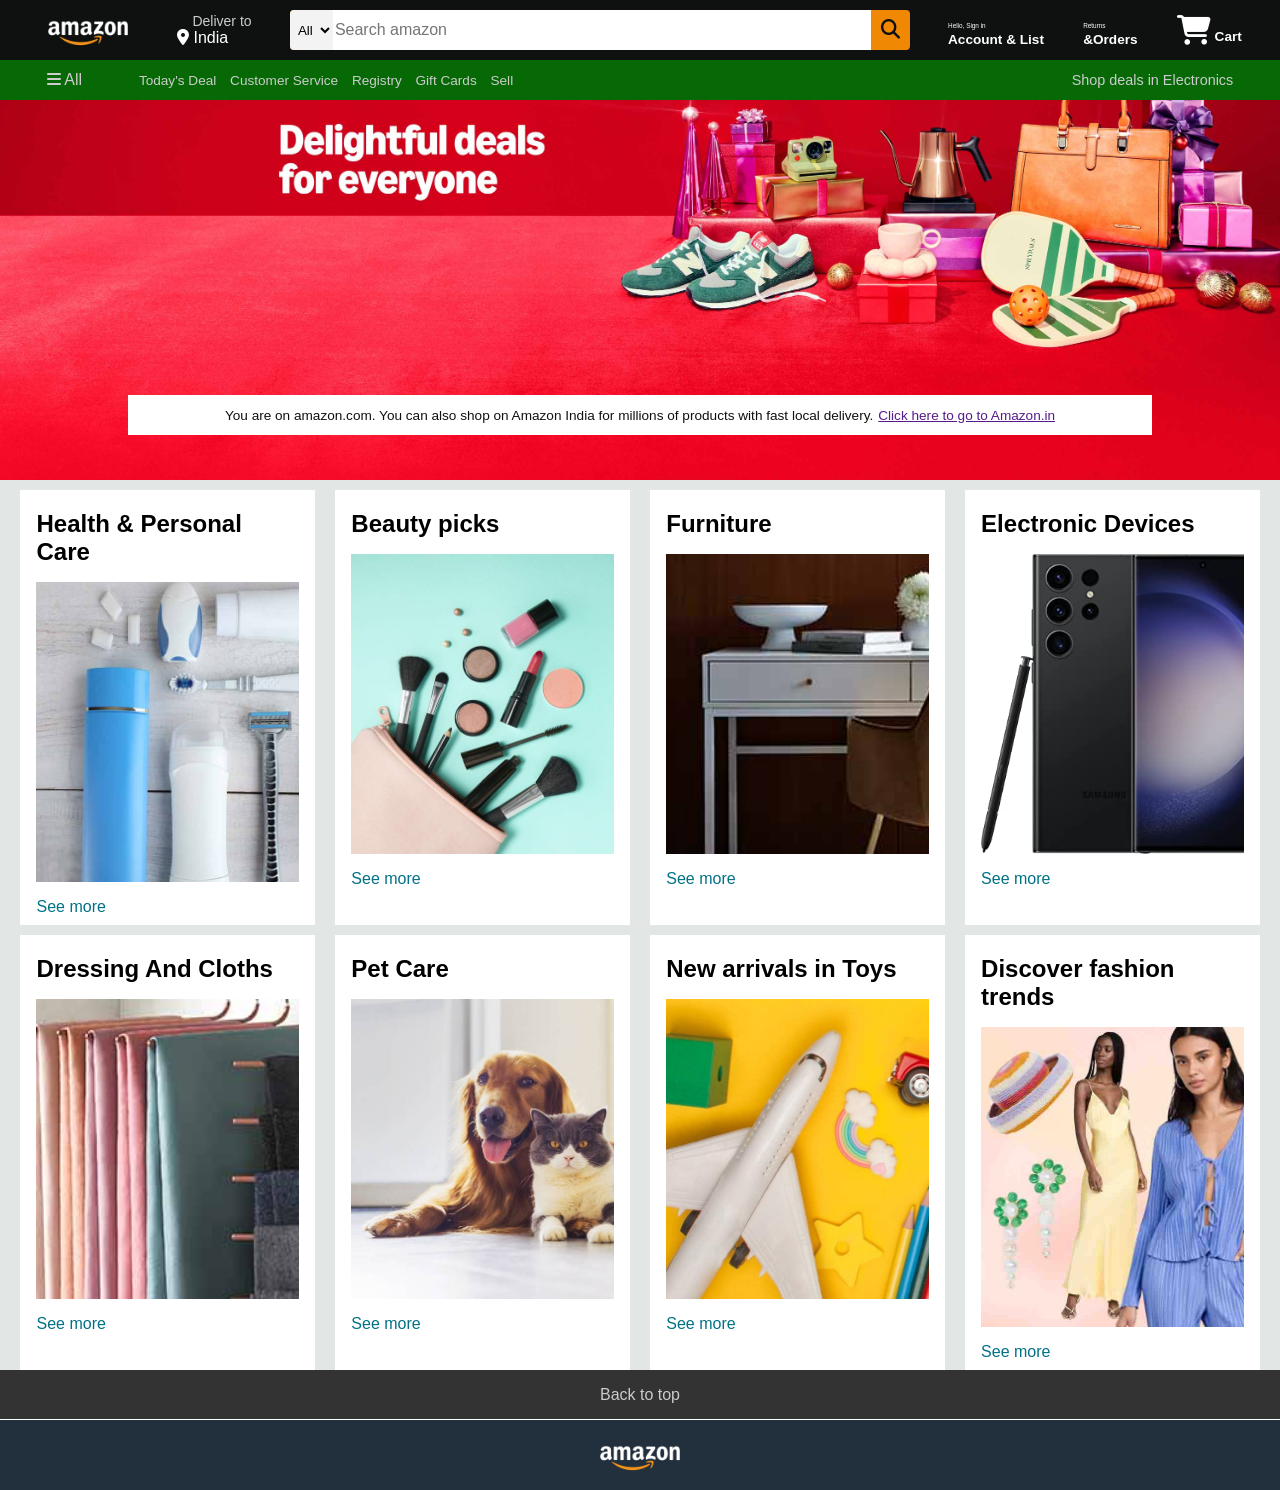
<file: Amazon_Clone/Amazon_Clone.html>
<!DOCTYPE html>
<html lang="en">
<head>
    <meta charset="UTF-8">
    <meta name="viewport" content="width=device-width, initial-scale=1.0">
    <title>Amazon_Clone</title>

    <link rel="stylesheet" href="https://cdnjs.cloudflare.com/ajax/libs/font-awesome/6.7.2/css/all.min.css" integrity="sha512-Evv84Mr4kqVGRNSgIGL/F/aIDqQb7xQ2vcrdIwxfjThSH8CSR7PBEakCr51Ck+w+/U6swU2Im1vVX0SVk9ABhg==" crossorigin="anonymous" referrerpolicy="no-referrer" />

    <link rel="stylesheet" href="Clone.css">
</head>
<body>
    <!--FOR NAVBAR5-->
   <header>
        <div class="navbar">
            <div class="navlogo border">
                <div class="logo"></div>  
            </div>

            <!-- for box 2 -->
            <div class="nav-address border">
                <p class="add-first">Deliver to</p>
                <div class="add-icon">
                    <i class="fa-solid fa-location-dot"></i>
                    <p class="add-sec">India</p>
                </div>
            </div>

            <!--FOR BOX 3 -->
            <div class="nav-search">
                <select class="search-select">
                    <option>All</option>
                </select>
                <input placeholder="Search amazon" class="search-input">
                <div class="search-icon">
                    <i class="fa-solid fa-magnifying-glass"></i>
                </div>
            </div>

            <!--FOR BOX4-->
            <div class="nav-signin border">
                <P><span>Hello, Sign in</span></P>
                <p class="nav-second">Account & List</p>
            </div>

            <!--FOR BOX5-->
            <div class="nav-return border">
                <P><span>Returns</span></P>
                <p class="nav-second">&Orders</p>
            </div>

            <!--FOR BOX6-->
            <div class="cart border">
                <i class="fa-solid fa-cart-shopping"></i>
                Cart
            </div>
        </div>   

    <!--FOR PANEL-->
        <div class="panel">
            <div class="panel-all">
                <i class="fa-solid fa-bars"></i>
                All
            </div>
            <div class="panel-options">
                <p>Today's Deal</p>
                <p>Customer Service</p>
                <p>Registry</p>
                <p>Gift Cards</p>
                <p>Sell</p>
            </div>
            <div class="panel-deal">
                Shop deals in Electronics
            </div>
        </div>
    </header>

    <!--FOR HERO SECTION-->
    <div class="hero-section">
        <div class="hero-message">
            You are on amazon.com. You can also shop on Amazon India for millions of products with fast local delivery.

            <div class="hero-link">
                <a href="">Click here to go to Amazon.in</a>
            </div>
        </div>
    </div>

    <!--FOR SHOPPING SECTION-->
    <div class="shop-section">
        <div class="box">
            <div class="box-content">
                <h2>Health & Personal Care </h2>
                <div class="box-image" style="background-image: url('box2_image.jpg');"></div>
                <p>See more</p>
            </div>
        </div>

        <div class="box">
            <div class="box-content">
                <h2>Beauty picks </h2>
                <div class="box-image" style="background-image: url('box5_image.jpg');"></div>
                <p>See more</p>
            </div>
        </div>

        <div class="box">
            <div class="box-content">
                <h2>Furniture </h2>
                <div class="box-image" style="background-image: url('box3_image.jpg');"></div>
                <p>See more</p>
            </div>
        </div>

        <div class="box">
            <div class="box-content">
                <h2>Electronic Devices </h2>
                <div class="box-image" style="background-image: url('box4_image.jpg');"></div>
                <p>See more</p>
            </div>
        </div>

        <div class="box">
            <div class="box-content">
                <h2>Dressing And Cloths </h2>
                <div class="box-image" style="background-image: url('box1_image.jpg');"></div>
                <p>See more</p>
            </div>
        </div>

        <div class="box">
            <div class="box-content">
                <h2>Pet Care  </h2>
                <div class="box-image" style="background-image: url('box6_image.jpg');"></div>
                <p>See more</p>
            </div>
        </div>

        <div class="box">
            <div class="box-content">
                <h2>New arrivals in Toys </h2>
                <div class="box-image" style="background-image: url('box7_image.jpg');"></div>
                <p>See more</p>
            </div>
        </div>

        <div class="box">
            <div class="box-content">
                <h2>Discover fashion trends </h2>
                <div class="box-image" style="background-image: url('box8_image.jpg');"></div>
                <p>See more</p>
            </div>
        </div>
    </div>
    
    <footer>
        <div class="footer-1">
            Back to top
        </div>

        <div class="footer-2">
            <div class="logo-2"></div>
            
        </div>
    </footer>
</body>
</html>
</file>
<file: Amazon_Clone/Clone.css>
*{
    margin: 0;
    font-family: arial;
    border: border-box;
}


.navbar{
    height: 60px;
    background-color: #0f1111;
    color: white;
    display: flex;
    align-items: center;
    justify-content: space-evenly;
}
.navlogo{
    height: 50px;
    width: 100px;
}
.logo{
    background-image: url("amazon_logo.png");
    background-size: cover;
    height: 50px;
    width: 100%;
}
.border{
    border: 0.5px solid transparent;
}
.border:hover{
        border: 0.5px solid white;
}


/* for box2 */
.add-first{
    font-size: 14px;
    color: #cccccc;
    margin-left: 15px;
}
.add-sec{
    font-size: 16px;
    color: #ffffff;
    margin-left: 4px;
}
.add-icon{
    display: flex;
}

/* FOR BOX3 */

.search-icon{
    width: 45px;
    display: flex;
    align-items: center;
    justify-content: center;
    font-size: 1.2rem;
    color: #0f1111;

}
.nav-search{
    display: flex;
    justify-content: space-evenly;
    background-color: #f08804;
    height: 40px;
    width: 620px;
    border-radius: 4px;
}
.nav-search:hover{
    border: 2px solid orange;
}
.search-select{
    border-top-left-radius: 4px;
    border-bottom-left-radius: 4px;
    border: none;
    background-color: #f3f3f3;
    width: 50px;
    text-align: center;
}
.search-input{
    width: 100%;
    font-size: 1rem;
    border: none;
}

/* FOR BOX4 */
span{
    font-size: 0.4rem;
}
.nav-second{
    font-size: 0.85rem;
    font-weight: 700;
}

/* FOR BOX5 */
.cart{
    font-size: 0.85rem;
    font-weight: 700;
}
.cart i{
    font-size: 30px;
}

/* FOR PANEL */
.panel{
    height: 40px;
    background-color: rgb(6, 105, 6);
    display: flex;
    color: #cccccc;
    align-items: center;
    justify-content: space-evenly;
}
.panel-options p {
    display: inline;
    margin-left: 10px;
}
.panel-options{
    font-size: 0.85rem;
    width: 70%;
}
.panel-deal{
    font-size: 0.9rem;
    font-weight: 400;
}

/* HERO SECTION */
.hero-section{
    background-image: url(hero_image.jpg);
    background-size: cover;
    height: 380px;
    display: flex;justify-content: center;
    align-items: flex-end;
    
}

.hero-message{
    color: #0f1111;
    background-color:white;
    display: flex;
    justify-content: center;
    align-items: center;
    height: 40px;
    font-size: 0.85rem;
    width: 80%;
    margin-bottom: 45px;
}
.hero-link{
    color: #007185;
    font-weight: 500;
    margin-left: 5px;
}


/* SHOP SECTION  */

.box{
    height: 400px;
    /* border: 2px solid black; */
    width: 23%;
    background-color: white;
    padding: 20px 0px 15px;
    margin-top: 10px;
}

.shop-section{
    display: flex;
    flex-wrap: wrap;
    justify-content: space-evenly;
    background-color: #e2e7e6;

}

.box-image{
    height: 300px;
    background-size: cover;
    background-repeat: contain;
    margin-top: 1rem;
    margin-bottom: 1rem;
}

.box-content{
    margin-left: 1rem;
    margin-right: 1rem;
}
.box-content p{
    color:#007185 ;
}

/* FOOTER-1 */
.footer-1{
    background-color: #333333;
    color: #cccccc;
    height: 49px;
    display: flex;
    justify-content: center;
    align-items: center;
    font-weight: 500;
}

.footer-2{
    background-color: #222f3d;
    color: white;
    border-top: 0.5px solid white;
    height: 70px;
    display: flex;
    align-items: center;
    justify-content: center;
}
.logo-2{
    background-image: url("amazon_logo.png");
    background-size: cover;
    height: 50px;
    width: 100px;
}
</file>
